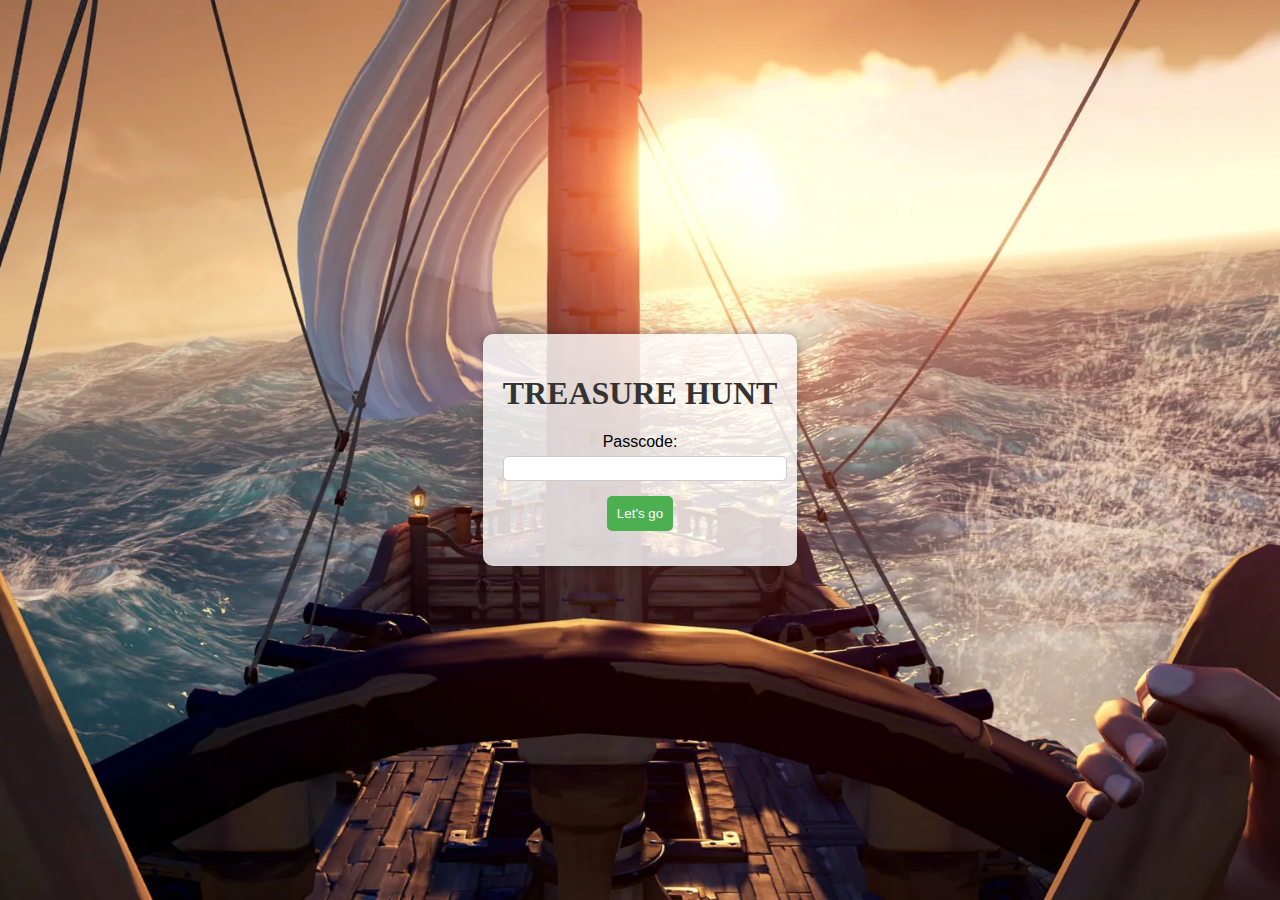
<file: index.html>
<!DOCTYPE html>
<html lang="en">
<head>
    <meta charset="UTF-8">
    <meta name="viewport" content="width=device-width, initial-scale=1.0">
    <title>Login Page</title>
    <link rel="stylesheet" href="index.css">
    <script>
        function myFunction() {
          // Get the value of the input field with id="numb"
          let x = document.getElementById("password").value;
          document.getElementById("passwordError").innerText = "";
          if (x=="063106") 
          {
            window.location.href="riddle.html";
          } 
          else 
          {
            document.getElementById("passwordError").innerText="opps! invalid passcode."; 
          }
        }
    </script>
</head>
<body style="background-image: url(th6.jpg);">
    <div class="login-container">
        <h1 style="font-family:verdana;">TREASURE HUNT</h1>
        <div class="form-group">
                <label for="password">Passcode:</label>
                <input type="number" id="password" name="password" required>
                <div id="passwordError" style="color: red;"></div>
  
            </div>
            <div class="form-group">
                <button type="submit" onclick="myFunction()">Let's go </button>
            </div>
        </form>
    </div>

</body>
</html>
</file>
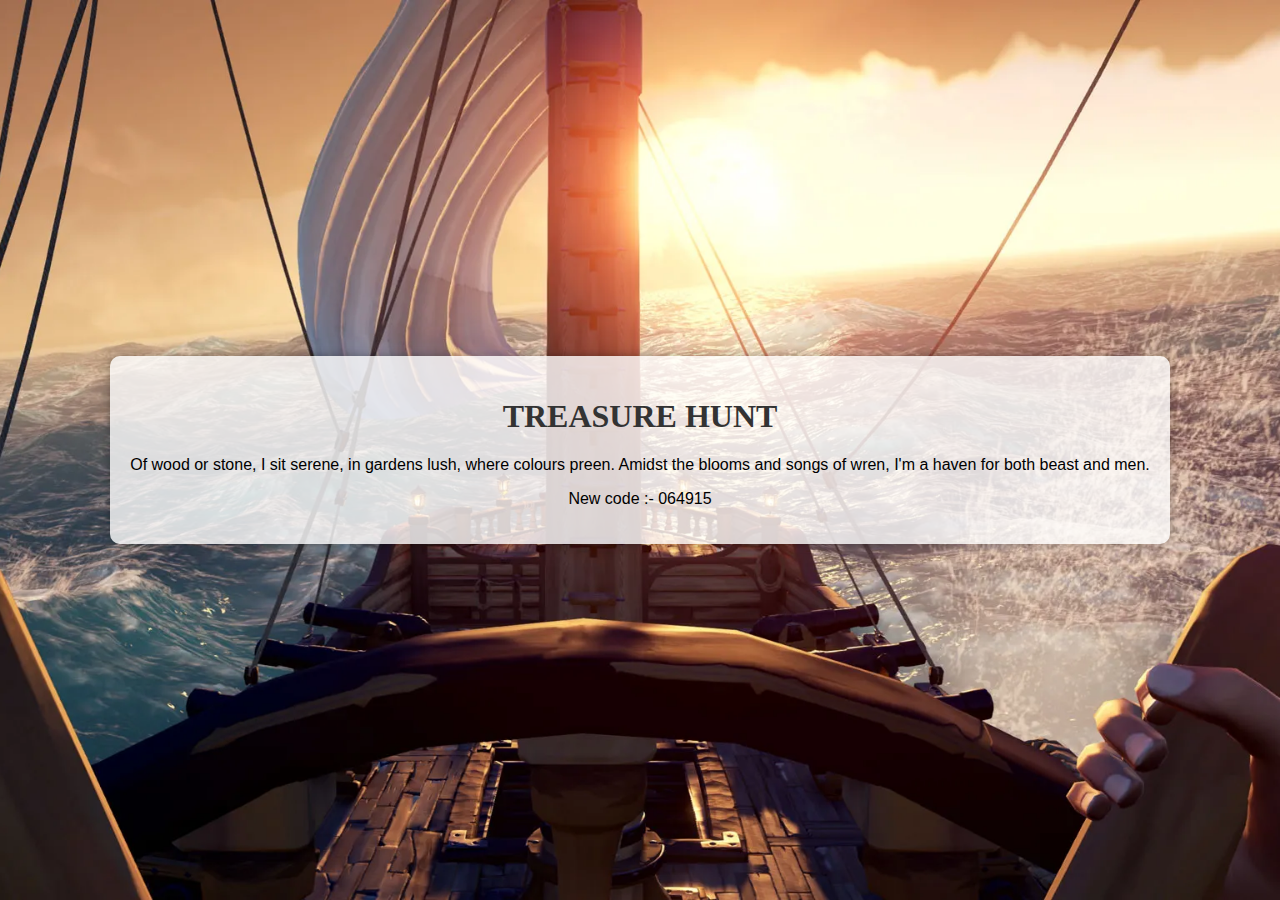
<file: riddle.html>
<!DOCTYPE html>
<html lang="en">
<head>
    <meta charset="UTF-8">
    <meta name="viewport" content="width=device-width, initial-scale=1.0">
    <title>riddle</title>
    <link rel="stylesheet" href="riddle.css">
</head>
<body>
    <div class="login-container">
        <h1 style="font-family:verdana;">TREASURE HUNT</h1>
        <div class="form-group">
            <p>Of wood or stone, I sit serene, in gardens lush, where colours preen. Amidst the blooms and songs of wren, I'm a haven for both beast and men.</p>
            <p></p>
            <p>New code :- 064915</p>
        </div>
    </div>
</body>
</html>
</file>
<file: index.css>
body {
    margin: 0;
    padding: 0;
    font-family: Arial, sans-serif;
    background-size: cover;
    background-position: center;
    height: 100vh;
    display: flex;
    justify-content: center;
    align-items: center;
}

.login-container {
    background: rgba(255, 255, 255, 0.8);
    padding: 20px;
    border-radius: 10px;
    box-shadow: 0 0 10px rgba(0, 0, 0, 0.3);
    text-align: center;
}

.login-container h1 {
    color: #333;
}

.login-form {
    display: flex;
    flex-direction: column;
    margin-top: 20px;
}

.form-group {
    margin-bottom: 15px;
}

.form-group label {
    display: block;
    margin-bottom: 5px;
}

.form-group input {
    width: 100%;
    padding: 4px;
    border: 1px solid #ccc;
    border-radius: 5px;
}

.form-group button {
    background-color: #4caf50;
    color: #fff;
    padding: 10px;
    border: none;
    border-radius: 5px;
    cursor: pointer;
}
</file>
<file: riddle.css>
.login-container {
    background: rgba(255, 255, 255, 0.8);
    padding: 20px;
    border-radius: 10px;
    box-shadow: 0 0 10px rgba(0, 0, 0, 0.3);
    text-align: center;
}

body {
    margin: 0;
    padding: 0;
    font-family: Arial, sans-serif;
    background-image: url('th6.jpg'); 
    background-size: cover;
    background-position: center;
    height: 100vh;
    display: flex;
    justify-content: center;
    align-items: center;
}

.login-container h1 {
    color: #333;
}

#riddle {
    color: rgba(13, 9, 6, 0.71);
}

.para {
    align-items: center;
}
</file>
